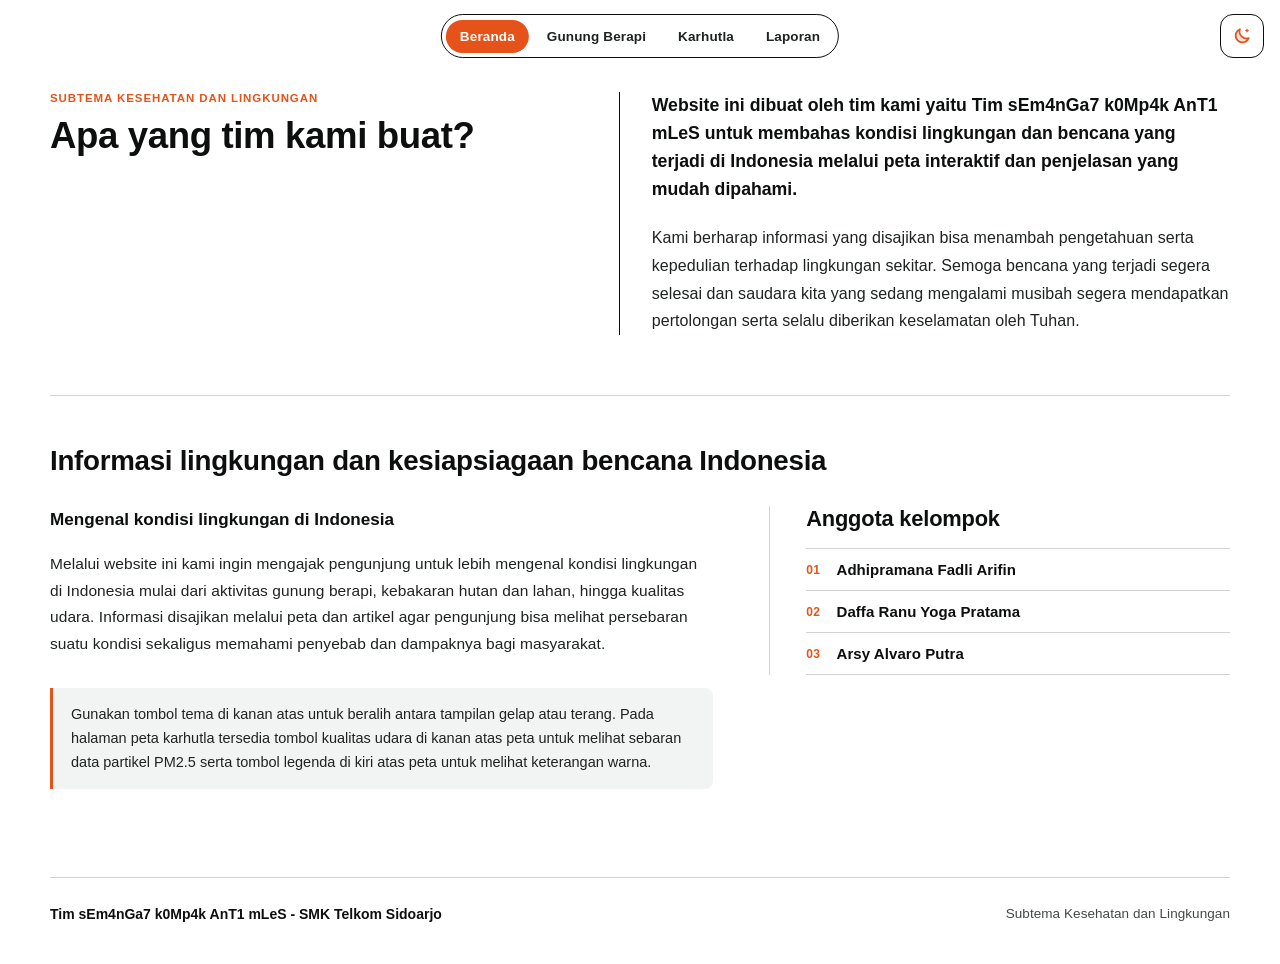
<file: index.html>
<!doctype html>
<html lang="id">
<head>
  <meta charset="utf-8">
  <meta http-equiv="refresh" content="0; url=./main/">
  <meta name="viewport" content="width=device-width, initial-scale=1">
  <title>Tim sEm4nGa7 k0Mp4k AnT1 mLeS</title>
  <link rel="icon" href="data:image/svg+xml,%3Csvg xmlns='http://www.w3.org/2000/svg' viewBox='0 0 32 32'%3E%3Crect width='32' height='32' rx='7' fill='%23080c14' stroke='%231e3a8a' stroke-width='1.2'/%3E%3Cpath d='M16 3.5C18.8 6.8 19.8 9.2 18.2 11.8 19.4 10.8 20.2 11.8 19.2 13.5 17.8 15.2 14.2 15.2 12.8 13.5 11.8 11.8 12.6 10.8 13.8 11.8 12.2 9.2 13.2 6.8 16 3.5Z' fill='%2338bdf8'/%3E%3Cpath d='M16 6.8C17.3 8.8 17.6 10.4 16 12.6 14.4 10.4 14.7 8.8 16 6.8Z' fill='%23ffffff'/%3E%3Cpath d='M8.5 24.5 14.3 13.5 16 14.8 17.7 13.5 23.5 24.5Z' fill='%231e40af' fill-opacity='0.45'/%3E%3Cpath d='M8.5 24.5 14.3 13.5 16 14.8 17.7 13.5 23.5 24.5' fill='none' stroke='%2338bdf8' stroke-width='2.4' stroke-linecap='round' stroke-linejoin='round'/%3E%3Cpath d='M13.2 15.6 14.3 13.5 16 14.8 17.7 13.5 18.8 15.6' fill='none' stroke='%23ffffff' stroke-width='1.5' stroke-linecap='round' stroke-linejoin='round'/%3E%3Cpath d='M2.2 19.5C3.8 17.5 5.7 21.5 7.5 19.5M24.5 19.5C26.3 17.5 28.2 21.5 29.8 19.5' fill='none' stroke='%23ffffff' stroke-width='2' stroke-linecap='round'/%3E%3Cpath d='M3.2 23C5 21.2 6.8 24.8 8.8 23M10.5 21.5C13.2 19.5 18.8 23.5 21.5 21.5M23.2 23C25.2 21.2 27 24.8 28.8 23' fill='none' stroke='%2338bdf8' stroke-width='1.7' stroke-linecap='round'/%3E%3C/svg%3E">
</head>
<body>
  <a href="./main/">Buka halaman utama</a>
</body>
</html>
</file>
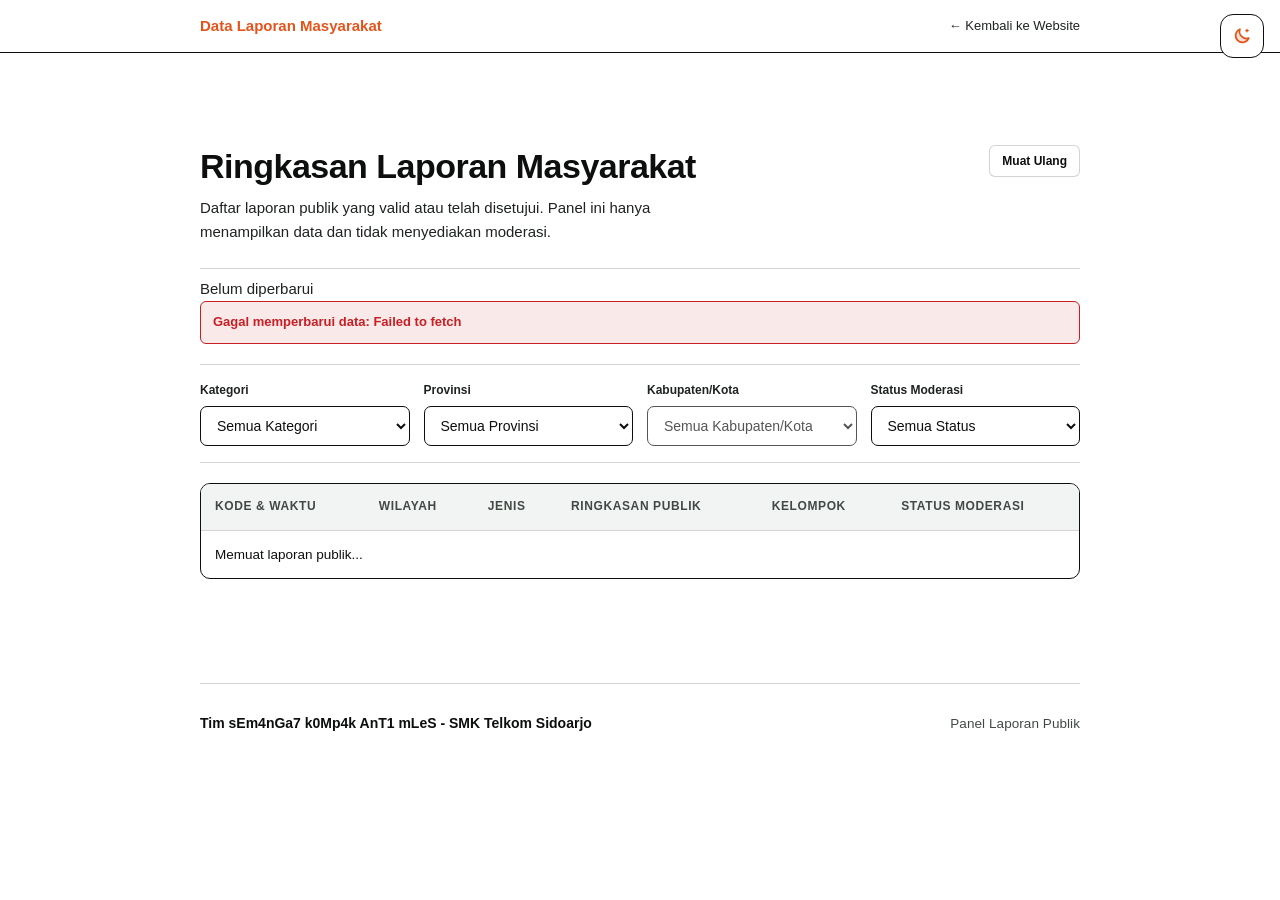
<file: admin-panel/index.html>
<!doctype html>
<html lang="id">
<head>
  <meta charset="utf-8">
  <meta name="viewport" content="width=device-width, initial-scale=1">
  <meta name="robots" content="noindex, nofollow">
  <script>
    (() => {
      try {
        const savedTheme = localStorage.getItem("site-theme-v2") || sessionStorage.getItem("site-theme-session-v2");
        document.documentElement.dataset.theme = (savedTheme === "light" || savedTheme === "dark") ? savedTheme : "light";
      } catch (_) { document.documentElement.dataset.theme = "light"; }
    })();
  </script>
  <title>Panel Laporan Masyarakat | Tim sEm4nGa7 k0Mp4k AnT1 mLeS</title>
  <link rel="icon" href="data:image/svg+xml,%3Csvg xmlns='http://www.w3.org/2000/svg' viewBox='0 0 32 32'%3E%3Crect width='32' height='32' rx='7' fill='%23080c14' stroke='%231e3a8a' stroke-width='1.2'/%3E%3Cpath d='M16 3.5C18.8 6.8 19.8 9.2 18.2 11.8 19.4 10.8 20.2 11.8 19.2 13.5 17.8 15.2 14.2 15.2 12.8 13.5 11.8 11.8 12.6 10.8 13.8 11.8 12.2 9.2 13.2 6.8 16 3.5Z' fill='%2338bdf8'/%3E%3Cpath d='M16 6.8C17.3 8.8 17.6 10.4 16 12.6 14.4 10.4 14.7 8.8 16 6.8Z' fill='%23ffffff'/%3E%3Cpath d='M8.5 24.5 14.3 13.5 16 14.8 17.7 13.5 23.5 24.5Z' fill='%231e40af' fill-opacity='0.45'/%3E%3Cpath d='M8.5 24.5 14.3 13.5 16 14.8 17.7 13.5 23.5 24.5' fill='none' stroke='%2338bdf8' stroke-width='2.4' stroke-linecap='round' stroke-linejoin='round'/%3E%3Cpath d='M13.2 15.6 14.3 13.5 16 14.8 17.7 13.5 18.8 15.6' fill='none' stroke='%23ffffff' stroke-width='1.5' stroke-linecap='round' stroke-linejoin='round'/%3E%3Cpath d='M2.2 19.5C3.8 17.5 5.7 21.5 7.5 19.5M24.5 19.5C26.3 17.5 28.2 21.5 29.8 19.5' fill='none' stroke='%23ffffff' stroke-width='2' stroke-linecap='round'/%3E%3Cpath d='M3.2 23C5 21.2 6.8 24.8 8.8 23M10.5 21.5C13.2 19.5 18.8 23.5 21.5 21.5M23.2 23C25.2 21.2 27 24.8 28.8 23' fill='none' stroke='%2338bdf8' stroke-width='1.7' stroke-linecap='round'/%3E%3C/svg%3E">
  <link rel="stylesheet" href="../main/style/theme.css?v=23">
  <link rel="stylesheet" href="../laporan/style/style.css?v=23">
  <style>
    .admin-header {
      padding: 14px max(72px, calc((100% - var(--container)) / 2)) 14px max(18px, calc((100% - var(--container)) / 2));
      border-bottom: 1.5px solid var(--line-strong);
      background: var(--surface);
      display: flex;
      justify-content: space-between;
      align-items: center;
      gap: 16px;
    }
    .admin-header strong {
      font-family: var(--font-title);
      font-size: 15px;
      color: var(--accent);
    }
    .admin-back-link {
      color: var(--text-soft);
      font-size: 13px;
      text-decoration: none;
      transition: color var(--fast) var(--ease);
    }
    .admin-back-link:hover { color: var(--accent); }
    .admin-access-controls {
      display: flex;
      align-items: center;
      gap: 8px;
      flex-wrap: wrap;
    }
    .admin-filters-grid {
      margin-top: 20px;
      padding: 16px 0;
      border-block: 1px solid var(--line);
      display: grid;
      grid-template-columns: repeat(4, 1fr);
      gap: 14px;
    }
    .admin-filter-item {
      display: flex;
      flex-direction: column;
      gap: 6px;
    }
    .admin-filter-item label {
      font-size: 12px;
      font-weight: 700;
      color: var(--text-soft);
    }
    .admin-table-wrap {
      margin-top: 20px;
      border: 1.5px solid var(--line-strong);
      border-radius: 10px;
      background: var(--control-bg);
      overflow-x: auto;
    }
    .admin-table {
      width: 100%;
      border-collapse: collapse;
      font-size: 13.5px;
      text-align: left;
    }
    .admin-table th,
    .admin-table td {
      padding: 13px 14px;
      border-bottom: 1px solid var(--line);
      vertical-align: top;
    }
    .admin-table th {
      font-family: var(--font-title);
      font-size: 12px;
      text-transform: uppercase;
      letter-spacing: 0.05em;
      color: var(--muted);
      background: var(--control-hover);
    }
    .admin-table tbody tr { transition: background-color var(--fast) var(--ease); }
    .admin-table tbody tr:hover { background: var(--control-hover); }
    .admin-table tr:last-child td {
      border-bottom: 0;
    }
    .mod-pill {
      display: inline-flex;
      align-items: center;
      padding: 3px 10px;
      border: 1px solid var(--line-strong);
      border-radius: 999px;
      font-size: 11.5px;
      font-weight: 700;
    }
    [hidden] { display: none !important; }
    .mod-pill.is-approved {
      color: var(--st-1);
    }
    .mod-pill.is-valid {
      color: var(--accent);
    }
    @media (max-width: 900px) {
      .admin-filters-grid {
        grid-template-columns: repeat(2, 1fr);
      }
    }
    @media (max-width: 560px) {
      .admin-filters-grid {
        grid-template-columns: 1fr;
      }
      .admin-header { padding: 14px 72px 14px 16px; }
      .admin-access-controls { justify-content: flex-start; }
    }
  </style>
</head>
<body>
  <header class="admin-header">
    <strong>Data Laporan Masyarakat</strong>
    <a class="admin-back-link" href="../main/">&larr; Kembali ke Website</a>
  </header>

  <main class="report-page">
    <section id="admin-dashboard-section">
      <header class="report-hero">
        <div class="report-hero-main">
          <h1>Ringkasan Laporan Masyarakat</h1>
          <p class="report-hero-desc">Daftar laporan publik yang valid atau telah disetujui. Panel ini hanya menampilkan data dan tidak menyediakan moderasi.</p>
        </div>
        <div class="report-hero-action admin-access-controls">
          <button type="button" id="btn-admin-refresh" class="btn-outline-sm">Muat Ulang</button>
        </div>
      </header>
      <p id="admin-last-updated" class="report-hero-desc" aria-live="polite">Belum diperbarui</p>

      <div id="admin-data-message" class="form-error-box" role="status" hidden></div>
      <div class="admin-filters-grid" aria-label="Filter laporan masyarakat">
        <div class="admin-filter-item">
          <label for="admin-filter-category">Kategori</label>
          <select id="admin-filter-category" class="form-select">
            <option value="all">Semua Kategori</option>
            <option value="karhutla">Karhutla</option>
            <option value="kualitas_udara">Kualitas Udara</option>
          </select>
        </div>
        <div class="admin-filter-item">
          <label for="admin-filter-province">Provinsi</label>
          <select id="admin-filter-province" class="form-select">
            <option value="all">Semua Provinsi</option>
          </select>
        </div>
        <div class="admin-filter-item">
          <label for="admin-filter-regency">Kabupaten/Kota</label>
          <select id="admin-filter-regency" class="form-select" disabled>
            <option value="all">Semua Kabupaten/Kota</option>
          </select>
        </div>
        <div class="admin-filter-item">
          <label for="admin-filter-status">Status Moderasi</label>
          <select id="admin-filter-status" class="form-select">
            <option value="all">Semua Status</option>
            <option value="valid">Belum disetujui</option>
            <option value="approved">Disetujui Moderator</option>
          </select>
        </div>
      </div>

      <div class="admin-table-wrap">
        <table class="admin-table">
          <thead>
            <tr>
              <th>Kode &amp; Waktu</th>
              <th>Wilayah</th>
              <th>Jenis</th>
              <th>Ringkasan Publik</th>
              <th>Kelompok</th>
              <th>Status Moderasi</th>
            </tr>
          </thead>
          <tbody id="admin-reports-tbody">
            <tr>
              <td colspan="6">Memuat laporan publik...</td>
            </tr>
          </tbody>
        </table>
      </div>
    </section>
  </main>

  <footer>
    <span>Tim sEm4nGa7 k0Mp4k AnT1 mLeS - SMK Telkom Sidoarjo</span>
    <p>Panel Laporan Publik</p>
  </footer>

  <script src="../main/features/theme-toggle.js?v=23"></script>
  <script src="../site-config.js?v=1"></script>
  <script src="/admin-panel/demo.js?v=6"></script>
</body>
</html>
</file>
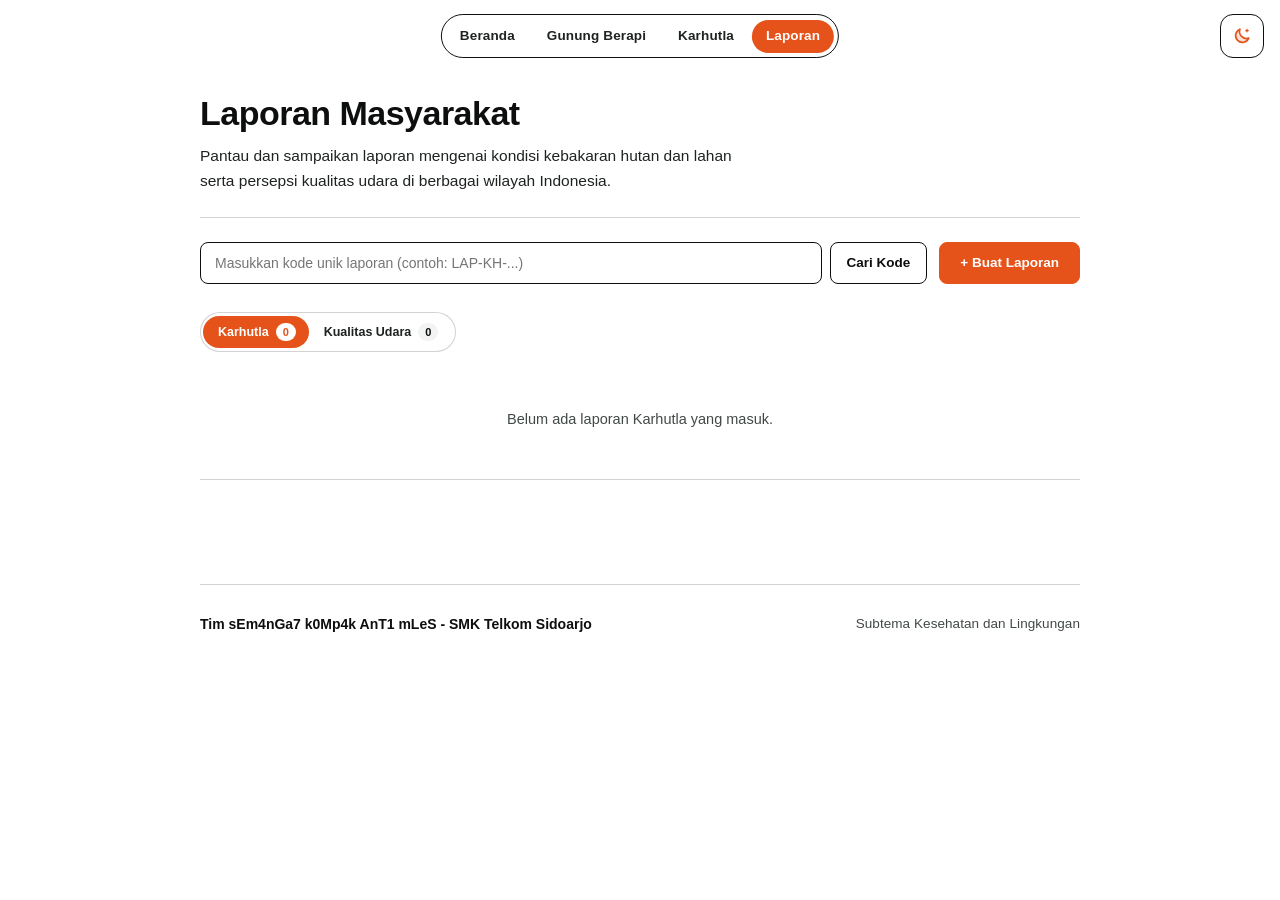
<file: laporan/index.html>
<!doctype html>
<html lang="id">
<head>
  <meta charset="utf-8">
  <meta name="viewport" content="width=device-width, initial-scale=1">
  <script>
    (() => {
      try {
        const savedTheme = localStorage.getItem("site-theme-v2") || sessionStorage.getItem("site-theme-session-v2");
        document.documentElement.dataset.theme = (savedTheme === "light" || savedTheme === "dark") ? savedTheme : "light";
      } catch (_) { document.documentElement.dataset.theme = "light"; }
    })();
  </script>
  <title>Laporan Masyarakat | Tim sEm4nGa7 k0Mp4k AnT1 mLeS</title>
  <link rel="icon" href="data:image/svg+xml,%3Csvg xmlns='http://www.w3.org/2000/svg' viewBox='0 0 32 32'%3E%3Crect width='32' height='32' rx='7' fill='%23080c14' stroke='%231e3a8a' stroke-width='1.2'/%3E%3Cpath d='M16 3.5C18.8 6.8 19.8 9.2 18.2 11.8 19.4 10.8 20.2 11.8 19.2 13.5 17.8 15.2 14.2 15.2 12.8 13.5 11.8 11.8 12.6 10.8 13.8 11.8 12.2 9.2 13.2 6.8 16 3.5Z' fill='%2338bdf8'/%3E%3Cpath d='M16 6.8C17.3 8.8 17.6 10.4 16 12.6 14.4 10.4 14.7 8.8 16 6.8Z' fill='%23ffffff'/%3E%3Cpath d='M8.5 24.5 14.3 13.5 16 14.8 17.7 13.5 23.5 24.5Z' fill='%231e40af' fill-opacity='0.45'/%3E%3Cpath d='M8.5 24.5 14.3 13.5 16 14.8 17.7 13.5 23.5 24.5' fill='none' stroke='%2338bdf8' stroke-width='2.4' stroke-linecap='round' stroke-linejoin='round'/%3E%3Cpath d='M13.2 15.6 14.3 13.5 16 14.8 17.7 13.5 18.8 15.6' fill='none' stroke='%23ffffff' stroke-width='1.5' stroke-linecap='round' stroke-linejoin='round'/%3E%3Cpath d='M2.2 19.5C3.8 17.5 5.7 21.5 7.5 19.5M24.5 19.5C26.3 17.5 28.2 21.5 29.8 19.5' fill='none' stroke='%23ffffff' stroke-width='2' stroke-linecap='round'/%3E%3Cpath d='M3.2 23C5 21.2 6.8 24.8 8.8 23M10.5 21.5C13.2 19.5 18.8 23.5 21.5 21.5M23.2 23C25.2 21.2 27 24.8 28.8 23' fill='none' stroke='%2338bdf8' stroke-width='1.7' stroke-linecap='round'/%3E%3C/svg%3E">
  <link rel="stylesheet" href="../main/style/theme.css?v=26">
  <link rel="stylesheet" href="./style/style.css?v=27">
</head>
<body>
  <nav class="site-nav" aria-label="Navigasi utama">
    <div class="site-nav-inner">
      <div class="site-nav-links">
        <a class="site-nav-link" href="../main/">Beranda</a>
        <a class="site-nav-link" href="../gunung-berapi/">Gunung Berapi</a>
        <a class="site-nav-link" href="../karhutla/">Karhutla</a>
        <a class="site-nav-link is-active" href="./" aria-current="page">Laporan</a>
      </div>
    </div>
  </nav>

  <main class="laporan-main">
    <div id="community-alert-banner" class="community-alert-banner" role="status" hidden>
      <div class="community-alert-text">
        <strong>Data Tambahan Masyarakat Baru</strong>
        <span id="community-alert-msg"></span>
      </div>
      <button type="button" id="community-alert-close" class="btn-outline-sm" aria-label="Tutup pemberitahuan">Tutup</button>
    </div>

    <header class="laporan-header">
      <div class="header-main">
        <h1>Laporan Masyarakat</h1>
        <p class="header-desc">Pantau dan sampaikan laporan mengenai kondisi kebakaran hutan dan lahan serta persepsi kualitas udara di berbagai wilayah Indonesia.</p>
      </div>
      <span id="backend-connection-badge" class="connection-badge" role="status" hidden></span>
    </header>

    <section class="laporan-toolbar" aria-label="Pencarian dan pembuatan laporan">
      <form id="report-search-form" class="search-form" novalidate>
        <label for="search-code-input" class="sr-only">Kode unik laporan</label>
        <input type="text" id="search-code-input" class="search-input" placeholder="Masukkan kode unik laporan (contoh: LAP-KH-...)" autocomplete="off" spellcheck="false">
        <button type="submit" class="btn-secondary">Cari Kode</button>
      </form>
      <button type="button" id="open-report-modal-btn" class="btn-primary">+ Buat Laporan</button>
    </section>
    <div id="search-feedback" class="search-feedback" role="status" aria-live="polite" hidden></div>

    <div class="laporan-tabs-bar">
      <div class="category-tabs" role="tablist" aria-label="Kategori laporan">
        <span class="category-tabs-indicator" aria-hidden="true"></span>
        <button type="button" class="category-tab is-active" role="tab" aria-selected="true" data-category="karhutla">Karhutla <span class="tab-count" data-count-for="karhutla">0</span></button>
        <button type="button" class="category-tab" role="tab" aria-selected="false" data-category="kualitas_udara">Kualitas Udara <span class="tab-count" data-count-for="kualitas_udara">0</span></button>
      </div>
    </div>

    <section class="laporan-feed-section" aria-label="Daftar laporan masuk">
      <div id="active-reports-container" class="reports-feed" role="tabpanel">
        <div class="empty-state">Memuat daftar laporan masyarakat…</div>
      </div>
      <div id="pagination-bar" class="pagination-bar" hidden>
        <button type="button" id="prev-page-btn" class="btn-outline-sm">Sebelumnya</button>
        <span id="page-indicator" class="page-indicator">Halaman 1</span>
        <button type="button" id="next-page-btn" class="btn-outline-sm">Berikutnya</button>
      </div>
    </section>
  </main>

  <div id="report-form-modal" class="modal-backdrop" role="dialog" aria-modal="true" aria-labelledby="modal-form-title" hidden>
    <div class="modal-dialog">
      <div class="modal-header">
        <div>
          <h2 id="modal-form-title">Buat Laporan Masyarakat</h2>
          <p class="modal-subtitle">Pilih wilayah pengamatan dan sampaikan kondisi di lapangan</p>
        </div>
        <button type="button" id="close-form-modal-btn" class="modal-close-btn" aria-label="Tutup formulir">×</button>
      </div>

      <form id="community-report-form" class="modal-body report-form" novalidate>
        <div class="form-field">
          <label for="input-reporter-name" class="form-label">Nama Pelapor <span class="req">*</span></label>
          <input type="text" id="input-reporter-name" name="reporter_name" class="form-input" placeholder="Masukkan nama atau nama panggilan" maxlength="80" required>
          <small class="field-help">Nama akan ditampilkan pada daftar laporan publik.</small>
        </div>

        <div class="form-field">
          <label for="input-province" class="form-label">Provinsi <span class="req">*</span></label>
          <select id="input-province" name="province_pum_code" class="form-select" required>
            <option value="">Pilih Provinsi</option>
          </select>
        </div>

        <div class="form-field">
          <label for="input-regency" class="form-label">Kabupaten/Kota <span class="req">*</span></label>
          <select id="input-regency" name="regency_pum_code" class="form-select" disabled required>
            <option value="">Pilih Kabupaten/Kota</option>
          </select>
        </div>

        <div class="form-field">
          <span class="form-label">Jenis Laporan <span class="req">*</span></span>
          <div class="category-choice-group">
            <label class="category-radio-btn">
              <input type="radio" name="report_category" value="karhutla" checked required>
              <span>Karhutla</span>
            </label>
            <label class="category-radio-btn">
              <input type="radio" name="report_category" value="kualitas_udara" required>
              <span>Kualitas Udara</span>
            </label>
          </div>
        </div>

        <div id="fields-karhutla" class="dynamic-fields">
          <div class="form-field">
            <label for="input-observed-at" class="form-label">Waktu Pengamatan <span class="req">*</span></label>
            <input type="datetime-local" id="input-observed-at" class="form-input">
            <small class="field-help">Waktu saat indikasi kebakaran hutan atau lahan diamati.</small>
          </div>

          <div class="form-field">
            <label for="input-description" class="form-label">Deskripsi Kondisi <span class="req">*</span></label>
            <textarea id="input-description" class="form-textarea" rows="4" maxlength="1000" placeholder="Jelaskan kondisi asap atau titik api yang terlihat, perkiraan lokasi sekitar, dan informasi tambahan."></textarea>
          </div>

        </div>

        <div id="fields-kualitas-udara" class="dynamic-fields" hidden>
          <div class="form-field">
            <label for="input-air-decline" class="form-label">Persentase Penurunan Kualitas Udara yang Dirasakan <span class="req">*</span></label>
            <select id="input-air-decline" class="form-select">
              <option value="">Pilih Persentase (0% - 100%)</option>
              <option value="0">0%</option>
              <option value="10">10%</option>
              <option value="20">20%</option>
              <option value="30">30%</option>
              <option value="40">40%</option>
              <option value="50">50%</option>
              <option value="60">60%</option>
              <option value="70">70%</option>
              <option value="80">80%</option>
              <option value="90">90%</option>
              <option value="100">100%</option>
            </select>
            <small class="field-help">Perkiraan penurunan kualitas udara dibandingkan hari biasa.</small>
          </div>

          <div class="form-field">
            <label for="input-air-duration" class="form-label">Durasi Kondisi Tersebut <span class="req">*</span></label>
            <select id="input-air-duration" class="form-select">
              <option value="">Pilih Durasi (1–35 Hari)</option>
            </select>
          </div>
        </div>

        <div id="form-error-box" class="form-error-box" role="alert" hidden></div>

        <div class="modal-footer">
          <button type="button" id="cancel-form-btn" class="btn-ghost">Batal</button>
          <button type="submit" id="submit-report-btn" class="btn-primary">Kirim Laporan</button>
        </div>
      </form>
    </div>
  </div>

  <div id="report-success-modal" class="modal-backdrop" role="dialog" aria-modal="true" aria-labelledby="modal-success-title" hidden>
    <div class="modal-dialog modal-dialog--compact">
      <div class="modal-header">
        <h2 id="modal-success-title">Laporan Berhasil Dikirim</h2>
        <button type="button" id="close-success-modal-btn" class="modal-close-btn" aria-label="Tutup konfirmasi">×</button>
      </div>

      <div class="modal-body success-modal-body">
        <p class="success-desc">Laporan Anda telah berhasil disimpan ke database. Simpan kode unik berikut untuk mencari atau melacak laporan Anda kembali:</p>

        <div class="unique-code-box">
          <span class="unique-code-label">Kode Unik Laporan</span>
          <strong id="confirm-report-code" class="unique-code-value">-</strong>
        </div>

        <div class="success-actions">
          <button type="button" id="copy-code-btn" class="btn-primary">Salin Kode</button>
          <button type="button" id="find-my-report-btn" class="btn-secondary">Lihat pada Daftar</button>
        </div>
        <p id="copy-feedback" class="copy-feedback" role="status" aria-live="polite" hidden></p>
      </div>
    </div>
  </div>

  <footer>
    <span>Tim sEm4nGa7 k0Mp4k AnT1 mLeS - SMK Telkom Sidoarjo</span>
    <p>Subtema Kesehatan dan Lingkungan</p>
  </footer>

  <script src="../main/features/theme-toggle.js?v=26"></script>
  <script src="../site-config.js?v=1"></script>
  <script src="./features/laporan.js?v=29"></script>
</body>
</html>
</file>
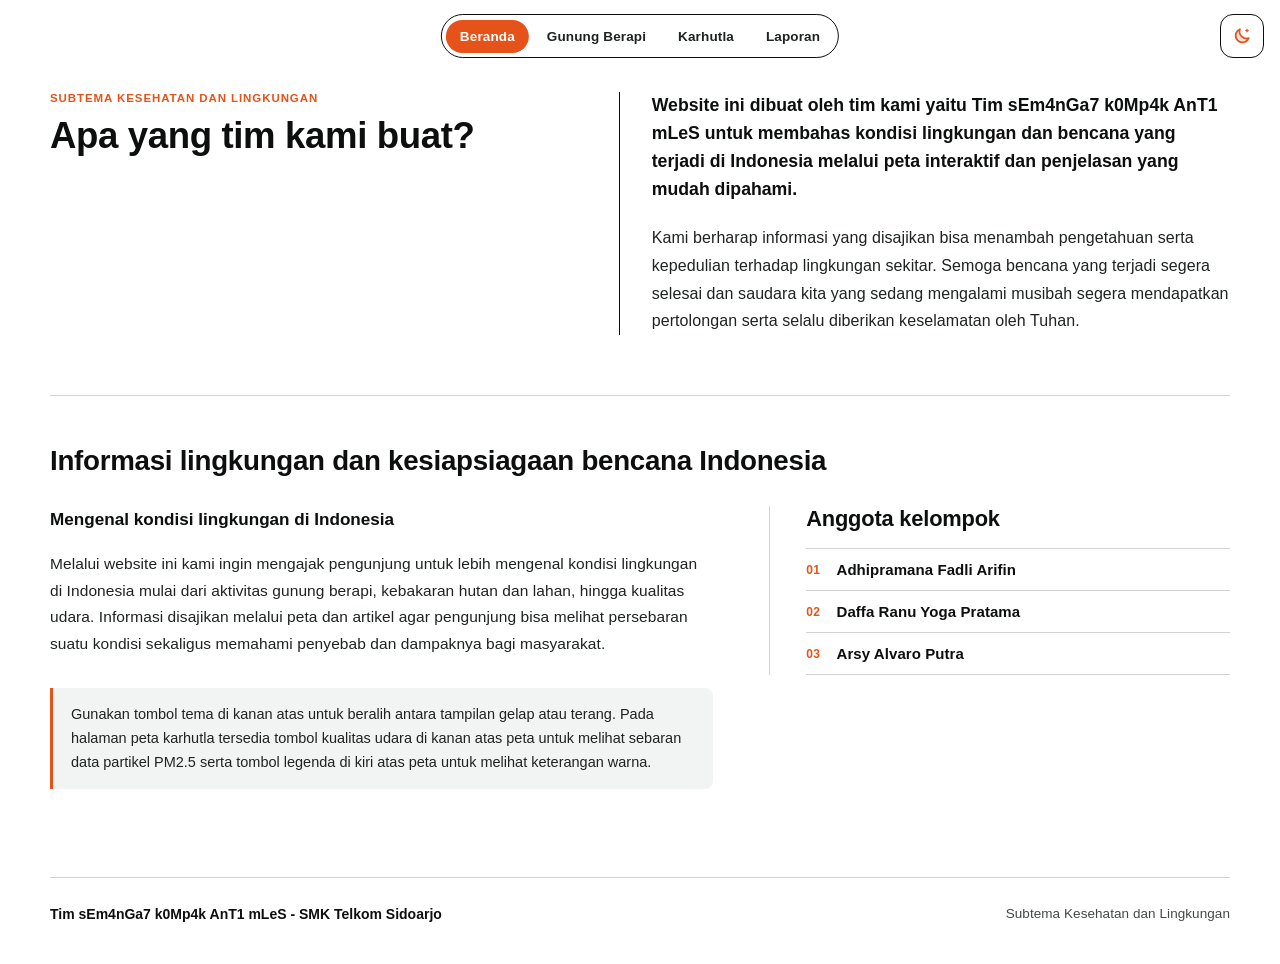
<file: main/index.html>
<!doctype html>
<html lang="id">
<head>
  <meta charset="utf-8">
  <meta name="viewport" content="width=device-width, initial-scale=1">
  <script>
    (() => {
      try {
        const savedTheme = localStorage.getItem("site-theme-v2") || sessionStorage.getItem("site-theme-session-v2");
        document.documentElement.dataset.theme = (savedTheme === "light" || savedTheme === "dark") ? savedTheme : "light";
      } catch (_) { document.documentElement.dataset.theme = "light"; }
    })();
  </script>
  <title>Informasi Lingkungan dan Kesiapsiagaan Bencana Indonesia | Tim sEm4nGa7 k0Mp4k AnT1 mLeS</title>
  <link rel="icon" href="data:image/svg+xml,%3Csvg xmlns='http://www.w3.org/2000/svg' viewBox='0 0 32 32'%3E%3Crect width='32' height='32' rx='7' fill='%23080c14' stroke='%231e3a8a' stroke-width='1.2'/%3E%3Cpath d='M16 3.5C18.8 6.8 19.8 9.2 18.2 11.8 19.4 10.8 20.2 11.8 19.2 13.5 17.8 15.2 14.2 15.2 12.8 13.5 11.8 11.8 12.6 10.8 13.8 11.8 12.2 9.2 13.2 6.8 16 3.5Z' fill='%2338bdf8'/%3E%3Cpath d='M16 6.8C17.3 8.8 17.6 10.4 16 12.6 14.4 10.4 14.7 8.8 16 6.8Z' fill='%23ffffff'/%3E%3Cpath d='M8.5 24.5 14.3 13.5 16 14.8 17.7 13.5 23.5 24.5Z' fill='%231e40af' fill-opacity='0.45'/%3E%3Cpath d='M8.5 24.5 14.3 13.5 16 14.8 17.7 13.5 23.5 24.5' fill='none' stroke='%2338bdf8' stroke-width='2.4' stroke-linecap='round' stroke-linejoin='round'/%3E%3Cpath d='M13.2 15.6 14.3 13.5 16 14.8 17.7 13.5 18.8 15.6' fill='none' stroke='%23ffffff' stroke-width='1.5' stroke-linecap='round' stroke-linejoin='round'/%3E%3Cpath d='M2.2 19.5C3.8 17.5 5.7 21.5 7.5 19.5M24.5 19.5C26.3 17.5 28.2 21.5 29.8 19.5' fill='none' stroke='%23ffffff' stroke-width='2' stroke-linecap='round'/%3E%3Cpath d='M3.2 23C5 21.2 6.8 24.8 8.8 23M10.5 21.5C13.2 19.5 18.8 23.5 21.5 21.5M23.2 23C25.2 21.2 27 24.8 28.8 23' fill='none' stroke='%2338bdf8' stroke-width='1.7' stroke-linecap='round'/%3E%3C/svg%3E">
  <link rel="stylesheet" href="./style/theme.css?v=22">
  <link rel="stylesheet" href="./style/home.css?v=22">
</head>
<body>
  <nav class="site-nav" aria-label="Navigasi utama">
    <div class="nav-inner">
      <div class="nav-links">
        <a class="nav-link is-active" href="./" aria-current="page">Beranda</a>
        <a class="nav-link" href="../gunung-berapi/">Gunung Berapi</a>
        <a class="nav-link" href="../karhutla/">Karhutla</a>
        <a class="nav-link" href="../laporan/">Laporan</a>
      </div>
    </div>
  </nav>

  <main>
    <header class="opening">
      <div class="opening-title">
        <span class="section-label">Subtema Kesehatan dan Lingkungan</span>
        <h1>Apa yang tim kami buat?</h1>
      </div>
      <div class="opening-foot">
        <p class="opening-lead">Website ini dibuat oleh tim kami yaitu Tim sEm4nGa7 k0Mp4k AnT1 mLeS untuk membahas kondisi lingkungan dan bencana yang terjadi di Indonesia melalui peta interaktif dan penjelasan yang mudah dipahami.</p>
        <p class="opening-text">Kami berharap informasi yang disajikan bisa menambah pengetahuan serta kepedulian terhadap lingkungan sekitar. Semoga bencana yang terjadi segera selesai dan saudara kita yang sedang mengalami musibah segera mendapatkan pertolongan serta selalu diberikan keselamatan oleh Tuhan.</p>
      </div>
    </header>

    <section class="about" aria-labelledby="topic-title">
      <div class="about-head">
        <h2 id="topic-title">Informasi lingkungan dan kesiapsiagaan bencana Indonesia</h2>
      </div>

      <div class="notes">
        <p class="topic-lead">Mengenal kondisi lingkungan di Indonesia</p>
        <p class="team-desc">Melalui website ini kami ingin mengajak pengunjung untuk lebih mengenal kondisi lingkungan di Indonesia mulai dari aktivitas gunung berapi, kebakaran hutan dan lahan, hingga kualitas udara. Informasi disajikan melalui peta dan artikel agar pengunjung bisa melihat persebaran suatu kondisi sekaligus memahami penyebab dan dampaknya bagi masyarakat.</p>
        <div class="reading-note" role="note" aria-label="Catatan navigasi">
          <p>Gunakan tombol tema di kanan atas untuk beralih antara tampilan gelap atau terang. Pada halaman peta karhutla tersedia tombol kualitas udara di kanan atas peta untuk melihat sebaran data partikel PM2.5 serta tombol legenda di kiri atas peta untuk melihat keterangan warna.</p>
        </div>
      </div>

      <div class="team" aria-labelledby="team-title">
        <h3 id="team-title">Anggota kelompok</h3>
        <ol class="member-list">
          <li><span>01</span><strong>Adhipramana Fadli Arifin</strong></li>
          <li><span>02</span><strong>Daffa Ranu Yoga Pratama</strong></li>
          <li><span>03</span><strong>Arsy Alvaro Putra</strong></li>
        </ol>
      </div>
    </section>
  </main>

  <footer>
    <span>Tim sEm4nGa7 k0Mp4k AnT1 mLeS - SMK Telkom Sidoarjo</span>
    <p>Subtema Kesehatan dan Lingkungan</p>
  </footer>
  <script src="../site-config.js?v=1"></script>
  <script src="./features/theme-toggle.js?v=20"></script>
</body>
</html>
</file>
<file: main/style/theme.css>
:root,
:root[data-theme="light"] {
  --font-body: Arial, "Helvetica Neue", Helvetica, Verdana, sans-serif;
  --font-title: "Trebuchet MS", "Helvetica Neue", Arial, sans-serif;
  --bg: #ffffff;
  --surface: var(--bg);
  --text: #0d0f0e;
  --text-soft: #1e2320;
  --muted: #424945;
  --line: rgb(13 15 14 / 18%);
  --line-strong: #0d0f0e;
  --accent: #e5531a;
  --accent-strong: #c93f0b;
  --accent-soft: #ff7d47;
  --on-accent: #ffffff;
  --focus: #0d0f0e;
  --content-text: var(--text);
  --content-soft: var(--text-soft);
  --content-line: var(--line);
  --control-bg: #ffffff;
  --control-hover: #f2f4f3;
  --sea: #7ec4e8;
  --land: #2f6b4f;
  --land-grass: #3d8b48;
  --land-grass-hover: #4da058;
  --edge: #0d0f0e;
  --regency-edge: #525a56;
  --province-edge: #0d0f0e;
  --lv-0: #c81e24;
  --lv-1: #e04819;
  --lv-2: #f07814;
  --lv-3: #f2ad24;
  --lv-4: #f5d472;
  --ispu-baik: #4ea854;
  --ispu-sedang: #e8c539;
  --ispu-tidak-sehat: #e67622;
  --ispu-sangat-tidak-sehat: #cc292b;
  --ispu-berbahaya: #7c1d54;
  --ispu-nodata: #9aa5a0;
  --st-1: #1f9d60;
  --st-2: #d99b16;
  --st-3: #e06319;
  --st-4: #c81e24;
  --st-unknown: #526370;
  --chart-blue: #1868db;
  --ease-out: cubic-bezier(0.22, 1, 0.36, 1);
  --dur-fast: 150ms;
  --dur-med: 190ms;
  color-scheme: light;
}

:root[data-theme="dark"] {
  --bg: #080a09;
  --surface: var(--bg);
  --text: #f6f8f6;
  --text-soft: #e2e8e4;
  --muted: #b8c4bc;
  --line: rgb(255 255 255 / 22%);
  --line-strong: #ffffff;
  --accent: #ff8a3d;
  --accent-strong: #ff6a1a;
  --accent-soft: #ffb98a;
  --on-accent: #140a04;
  --focus: #ffffff;
  --content-text: var(--text);
  --content-soft: var(--text-soft);
  --content-line: var(--line);
  --control-bg: #0f1412;
  --control-hover: #1a2420;
  --sea: #000000;
  --land: #3d7a5a;
  --land-grass: #4ca858;
  --land-grass-hover: #60bd6c;
  --edge: #ffffff;
  --regency-edge: #9eb0a5;
  --province-edge: #ffffff;
  --lv-0: #e63338;
  --lv-1: #f56338;
  --lv-2: #ff9842;
  --lv-3: #ffc86e;
  --lv-4: #ffe8b3;
  --ispu-baik: #42b868;
  --ispu-sedang: #f5cf4c;
  --ispu-tidak-sehat: #f78838;
  --ispu-sangat-tidak-sehat: #e83c3e;
  --ispu-berbahaya: #a83279;
  --ispu-nodata: #4d5953;
  --st-1: #42cc88;
  --st-2: #f7c339;
  --st-3: #f78840;
  --st-4: #e63c3e;
  --st-unknown: #98a8b5;
  --chart-blue: #2979ff;
  --ease-out: cubic-bezier(0.22, 1, 0.36, 1);
  --dur-fast: 150ms;
  --dur-med: 190ms;
  color-scheme: dark;
}

body,
.nav-inner,
.site-nav-inner,
.admin-header,
.admin-stat-box,
.theme-toggle,
.reading-note,
.member-list li,
.map-mode-bar,
.map-legend > button,
.map-legend-content,
.stats-chart-wrap,
.report-search-section,
.report-group-block,
.report-group-header,
.modal-dialog,
.modal-header,
.unique-code-box {
  transition: background-color var(--dur-med) var(--ease-out), color var(--dur-med) var(--ease-out), border-color var(--dur-med) var(--ease-out);
}

@keyframes uiFadeSlideIn {
  from {
    opacity: 0;
    transform: translateY(4px) scale(0.99);
  }
  to {
    opacity: 1;
    transform: translateY(0) scale(1);
  }
}

@media (prefers-reduced-motion: reduce) {
  *, *::before, *::after {
    animation-duration: 0.01ms !important;
    animation-iteration-count: 1 !important;
    transition-duration: 0.01ms !important;
    scroll-behavior: auto !important;
  }
}
</file>
<file: laporan/style/style.css>
* { box-sizing: border-box; }
:root {
  --radius: 12px;
  --container: 880px;
  --ease: var(--ease-out, cubic-bezier(0.22, 1, 0.36, 1));
  --fast: var(--dur-fast, 150ms);
  --med: var(--dur-med, 190ms);
  font-family: var(--font-body);
  -webkit-font-smoothing: antialiased;
  text-rendering: optimizeLegibility;
}
html, body {
  margin: 0;
  min-height: 100vh;
  color: var(--text);
  background: var(--bg);
  font-family: var(--font-body);
  line-height: 1.6;
  scroll-behavior: smooth;
}
a { color: inherit; }
:focus-visible { outline: 2px solid var(--focus); outline-offset: 2px; }
h1, h2, h3, p { margin: 0; }
h1, h2, h3 { font-family: var(--font-title); line-height: 1.25; letter-spacing: -0.01em; }
.sr-only {
  position: absolute;
  width: 1px;
  height: 1px;
  padding: 0;
  margin: -1px;
  overflow: hidden;
  clip: rect(0, 0, 0, 0);
  white-space: nowrap;
  border: 0;
}

.site-nav { position: fixed; top: 14px; left: 50%; transform: translateX(-50%); z-index: 3000; }
.site-nav-inner { height: 44px; padding: 4px; border: 1.5px solid var(--line-strong); border-radius: 999px; background: var(--control-bg); display: inline-flex; align-items: center; }
.site-nav-links { display: inline-flex; align-items: center; height: 100%; gap: 4px; }
.site-nav-link {
  height: 33px;
  padding: 0 14px;
  border-radius: 999px;
  display: inline-flex;
  align-items: center;
  color: var(--text-soft);
  font-size: 13.5px;
  font-weight: 700;
  letter-spacing: 0.01em;
  text-decoration: none;
  white-space: nowrap;
  transition: background-color var(--fast) var(--ease), color var(--fast) var(--ease), transform var(--fast) var(--ease);
}
.site-nav-link:hover { background: var(--control-hover); color: var(--text); }
.site-nav-link:active { transform: scale(0.97); }
.site-nav-link.is-active { background: var(--accent); color: var(--on-accent); }

.theme-toggle {
  position: fixed;
  top: 14px;
  right: 16px;
  z-index: 3000;
  width: 44px;
  height: 44px;
  padding: 0;
  border: 1.5px solid var(--line-strong);
  border-radius: 13px;
  background: var(--control-bg);
  color: var(--accent);
  display: inline-flex;
  align-items: center;
  justify-content: center;
  cursor: pointer;
  transition: background-color var(--fast) var(--ease), color var(--fast) var(--ease), border-color var(--fast) var(--ease), transform var(--fast) var(--ease);
}
.theme-toggle svg { transition: transform var(--med) var(--ease); }
.theme-toggle:hover { background: var(--control-hover); color: var(--text); }
.theme-toggle:active { transform: scale(0.96); }

.laporan-main, .report-page, footer {
  width: min(var(--container), calc(100% - 36px));
  margin: 0 auto;
}
.laporan-main, .report-page {
  padding-top: 92px;
  padding-bottom: 56px;
}

.report-hero {
  padding-bottom: 24px;
  border-bottom: 1px solid var(--line);
  display: flex;
  align-items: flex-start;
  justify-content: space-between;
  gap: 20px;
  flex-wrap: wrap;
}
.report-hero-main h1 {
  font-size: clamp(26px, 3.4vw, 34px);
  font-weight: 700;
  letter-spacing: -0.015em;
  color: var(--text);
}
.report-hero-desc {
  margin-top: 8px;
  color: var(--text-soft);
  font-size: 15px;
  line-height: 1.62;
  max-width: 62ch;
}
.badge-pill {
  font-size: 11.5px;
  font-weight: 600;
  color: var(--muted);
  padding: 4px 10px;
  border: 1px solid var(--line);
  border-radius: 999px;
  white-space: nowrap;
}

.community-alert-banner {
  margin-bottom: 24px;
  padding: 12px 16px;
  border: 1px solid var(--line);
  border-left: 3px solid var(--accent);
  background: var(--control-hover);
  border-radius: 0 8px 8px 0;
  display: flex;
  align-items: center;
  justify-content: space-between;
  gap: 16px;
}
.community-alert-banner[hidden] { display: none !important; }
.community-alert-text { display: flex; flex-direction: column; gap: 2px; }
.community-alert-text strong { font-size: 13.5px; color: var(--accent); font-weight: 700; }
.community-alert-text span { font-size: 13px; color: var(--text-soft); }

.laporan-header {
  padding-bottom: 24px;
  border-bottom: 1px solid var(--line);
  display: flex;
  align-items: flex-start;
  justify-content: space-between;
  gap: 20px;
}
.header-main h1 {
  font-size: clamp(26px, 3.4vw, 34px);
  font-weight: 700;
  letter-spacing: -0.015em;
  color: var(--text);
}
.header-desc {
  margin-top: 8px;
  color: var(--text-soft);
  font-size: 15.5px;
  line-height: 1.62;
  max-width: 62ch;
}
.connection-badge {
  font-size: 11.5px;
  font-weight: 600;
  color: var(--muted);
  padding: 4px 10px;
  border: 1px solid var(--line);
  border-radius: 999px;
  white-space: nowrap;
  flex-shrink: 0;
}
.connection-badge[hidden] { display: none; }

.laporan-toolbar {
  margin-top: 24px;
  display: flex;
  align-items: center;
  justify-content: space-between;
  gap: 12px;
  flex-wrap: wrap;
}
.search-form {
  display: flex;
  gap: 8px;
  flex: 1;
  min-width: 260px;
}
.search-input {
  flex: 1;
  min-width: 0;
  height: 42px;
  padding: 0 14px;
  border: 1px solid var(--line-strong);
  border-radius: 8px;
  background: var(--bg);
  color: var(--text);
  font: 14px var(--font-body);
  transition: border-color var(--fast) var(--ease), box-shadow var(--fast) var(--ease);
}
.search-input:focus {
  outline: none;
  border-color: var(--accent);
  box-shadow: 0 0 0 2px color-mix(in srgb, var(--accent) 25%, transparent);
}

.btn-primary,
.btn-secondary,
.btn-ghost,
.btn-outline-sm {
  font-family: var(--font-body);
  font-weight: 700;
  cursor: pointer;
  display: inline-flex;
  align-items: center;
  justify-content: center;
  gap: 6px;
  text-decoration: none;
  white-space: nowrap;
  transition: background-color var(--fast) var(--ease), color var(--fast) var(--ease), border-color var(--fast) var(--ease), transform var(--fast) var(--ease), opacity var(--fast) var(--ease);
}
.btn-primary {
  height: 42px;
  padding: 0 20px;
  border: 1px solid var(--accent);
  border-radius: 8px;
  background: var(--accent);
  color: var(--on-accent);
  font-size: 13.5px;
}
.btn-primary:hover:not(:disabled) {
  background: var(--accent-strong);
  border-color: var(--accent-strong);
}
.btn-secondary {
  height: 42px;
  padding: 0 16px;
  border: 1px solid var(--line-strong);
  border-radius: 8px;
  background: var(--control-bg);
  color: var(--text);
  font-size: 13.5px;
}
.btn-secondary:hover:not(:disabled) {
  background: var(--control-hover);
}
.btn-ghost {
  height: 40px;
  padding: 0 16px;
  border: 0;
  background: transparent;
  color: var(--text-soft);
  font-size: 13.5px;
}
.btn-ghost:hover:not(:disabled) {
  background: var(--control-hover);
  color: var(--text);
}
.btn-outline-sm {
  height: 32px;
  padding: 0 12px;
  border: 1px solid var(--line);
  border-radius: 6px;
  background: var(--control-bg);
  color: var(--text);
  font-size: 12px;
}
.btn-outline-sm:hover:not(:disabled) {
  background: var(--control-hover);
  border-color: var(--line-strong);
}
.btn-primary:active:not(:disabled),
.btn-secondary:active:not(:disabled),
.btn-ghost:active:not(:disabled),
.btn-outline-sm:active:not(:disabled) {
  transform: scale(0.97);
}
button:disabled { opacity: 0.5; cursor: not-allowed; }

.search-feedback {
  margin-top: 10px;
  padding: 8px 12px;
  border-radius: 6px;
  font-size: 13px;
  font-weight: 600;
}
.search-feedback[hidden] { display: none; }
.search-feedback.is-error {
  background: color-mix(in srgb, var(--st-4) 12%, var(--bg));
  color: var(--st-4);
  border: 1px solid var(--st-4);
}
.search-feedback.is-found {
  background: color-mix(in srgb, var(--st-1) 12%, var(--bg));
  color: var(--st-1);
  border: 1px solid var(--st-1);
}

.laporan-tabs-bar {
  margin-top: 28px;
  margin-bottom: 8px;
  display: flex;
  align-items: center;
}
.category-tabs {
  position: relative;
  display: inline-flex;
  padding: 3px;
  border: 1px solid var(--line);
  border-radius: 999px;
  background: var(--control-bg);
}
.category-tabs-indicator {
  position: absolute;
  top: 3px;
  bottom: 3px;
  left: 3px;
  width: 0;
  border-radius: 999px;
  background: var(--accent);
  transition: transform var(--med) var(--ease), width var(--med) var(--ease);
  z-index: 0;
}
.category-tab {
  position: relative;
  z-index: 1;
  height: 32px;
  padding: 0 14px;
  border: 0;
  border-radius: 999px;
  background: transparent;
  color: var(--text-soft);
  font: 700 12.5px var(--font-body);
  display: inline-flex;
  align-items: center;
  gap: 7px;
  cursor: pointer;
  transition: color var(--fast) var(--ease);
}
.category-tab:hover:not(.is-active) { color: var(--text); }
.category-tab.is-active { color: var(--on-accent); }
.tab-count {
  min-width: 20px;
  height: 18px;
  padding: 0 5px;
  border-radius: 999px;
  background: var(--control-hover);
  color: var(--text);
  font-size: 11px;
  font-weight: 700;
  display: inline-flex;
  align-items: center;
  justify-content: center;
  font-variant-numeric: tabular-nums;
  transition: background-color var(--fast) var(--ease), color var(--fast) var(--ease);
}
.category-tab.is-active .tab-count {
  background: var(--on-accent);
  color: var(--accent);
}

.reports-feed {
  display: flex;
  flex-direction: column;
}
.empty-state {
  padding: 48px 20px;
  border-bottom: 1px solid var(--line);
  color: var(--muted);
  text-align: center;
  font-size: 14.5px;
}

.report-row {
  position: relative;
  padding: 20px 0;
  border-bottom: 1px solid var(--line);
  display: flex;
  flex-direction: column;
  gap: 8px;
  transition: background-color var(--fast) var(--ease);
}
.report-row:hover:not(.is-highlighted) { background: var(--control-hover); }
.report-row.is-highlighted {
  background: var(--control-hover);
  padding-left: 12px;
  padding-right: 12px;
  border-radius: 6px;
  border-left: 3px solid var(--accent);
}
.row-head {
  display: flex;
  align-items: baseline;
  justify-content: space-between;
  gap: 12px;
  flex-wrap: wrap;
}
.row-who {
  display: flex;
  align-items: baseline;
  gap: 10px;
}
.row-avatar { display: none; }
.row-meta {
  display: flex;
  align-items: baseline;
  gap: 8px;
  flex-wrap: wrap;
}
.row-name {
  font-size: 15.5px;
  font-weight: 700;
  color: var(--text);
  letter-spacing: -0.005em;
}
.row-time {
  font-size: 12.5px;
  color: var(--muted);
  font-variant-numeric: tabular-nums;
}
.status-tag {
  font-size: 11px;
  font-weight: 600;
  padding: 1px 8px;
  border-radius: 999px;
  border: 1px solid var(--line);
  color: var(--muted);
  background: transparent;
  white-space: nowrap;
}
.status-tag.is-approved {
  color: var(--st-1);
  border-color: var(--st-1);
}
.status-tag.is-valid {
  color: var(--text-soft);
  border-color: var(--line);
}
.status-tag.is-rejected {
  color: var(--st-4);
  border-color: var(--st-4);
}

.row-summary {
  font-size: 14.5px;
  color: var(--text-soft);
  line-height: 1.62;
  max-width: 72ch;
  margin: 2px 0 6px;
}

.row-foot {
  display: flex;
  align-items: center;
  justify-content: space-between;
  gap: 12px;
  flex-wrap: wrap;
}
.row-region {
  font-size: 12.5px;
  color: var(--muted);
}
.row-code {
  font-family: monospace;
  font-size: 11.5px;
  font-weight: 700;
  color: var(--accent);
  background: var(--control-hover);
  padding: 2px 8px;
  border-radius: 4px;
  border: 1px solid var(--line);
  letter-spacing: 0.02em;
}

.pagination-bar {
  margin-top: 24px;
  display: flex;
  align-items: center;
  justify-content: center;
  gap: 14px;
}
.pagination-bar[hidden] { display: none; }
.page-indicator {
  font-size: 13px;
  font-weight: 600;
  color: var(--muted);
  font-variant-numeric: tabular-nums;
}

.modal-backdrop {
  position: fixed;
  inset: 0;
  z-index: 4000;
  background: rgba(0, 0, 0, 0.45);
  display: flex;
  align-items: center;
  justify-content: center;
  padding: 16px;
}
.modal-backdrop[hidden] { display: none !important; }

.modal-dialog {
  width: min(560px, calc(100% - 32px));
  max-height: min(85vh, 680px);
  max-height: min(85svh, 680px);
  border: 1px solid var(--line-strong);
  border-radius: var(--radius);
  background: var(--bg);
  color: var(--text);
  display: flex;
  flex-direction: column;
  overflow: hidden;
  box-shadow: none;
  animation: uiFadeSlideIn var(--fast) var(--ease);
}
.modal-dialog--compact {
  width: min(440px, calc(100% - 32px));
}
.modal-header {
  padding: 18px 22px;
  border-bottom: 1px solid var(--line);
  display: flex;
  align-items: flex-start;
  justify-content: space-between;
  gap: 14px;
  flex-shrink: 0;
}
.modal-header h2 {
  font-size: 18px;
  font-weight: 700;
}
.modal-subtitle {
  margin-top: 3px;
  font-size: 12.5px;
  color: var(--muted);
}
.modal-close-btn {
  width: 30px;
  height: 30px;
  border: 1px solid var(--line);
  border-radius: 6px;
  background: transparent;
  color: var(--text);
  font-size: 18px;
  line-height: 1;
  cursor: pointer;
  display: inline-flex;
  align-items: center;
  justify-content: center;
  flex-shrink: 0;
  transition: background-color var(--fast) var(--ease), color var(--fast) var(--ease);
}
.modal-close-btn:hover {
  background: var(--control-hover);
  color: var(--accent);
}

.modal-body {
  padding: 20px 22px;
  overflow-y: auto;
  display: flex;
  flex-direction: column;
  gap: 16px;
  background: var(--bg);
}

.form-field {
  display: flex;
  flex-direction: column;
  gap: 6px;
}
.form-label {
  font-size: 13.5px;
  font-weight: 700;
  color: var(--text);
}
.req { color: var(--accent); }
.field-help {
  font-size: 12px;
  color: var(--muted);
  line-height: 1.4;
}

.form-input,
.form-select,
.form-textarea {
  width: 100%;
  border: 1px solid var(--line-strong);
  border-radius: 7px;
  background: var(--bg);
  color: var(--text);
  font: 14px var(--font-body);
  padding: 9px 12px;
  transition: border-color var(--fast) var(--ease), box-shadow var(--fast) var(--ease);
}
.form-input, .form-select { height: 40px; }
.form-input.is-readonly {
  background: var(--control-hover);
  color: var(--muted);
  cursor: default;
}
.form-select { cursor: pointer; }
.form-textarea { min-height: 84px; resize: vertical; line-height: 1.5; }
.form-input:focus,
.form-select:focus,
.form-textarea:focus {
  outline: none;
  border-color: var(--accent);
  box-shadow: 0 0 0 2px color-mix(in srgb, var(--accent) 25%, transparent);
}

.category-choice-group {
  display: grid;
  grid-template-columns: 1fr 1fr;
  gap: 10px;
}
.category-radio-btn {
  border: 1px solid var(--line);
  border-radius: 7px;
  padding: 10px 12px;
  background: var(--control-bg);
  display: flex;
  align-items: center;
  gap: 8px;
  cursor: pointer;
  font-size: 13.5px;
  font-weight: 700;
  transition: border-color var(--fast) var(--ease), background-color var(--fast) var(--ease);
}
.category-radio-btn:hover {
  border-color: var(--line-strong);
}
.category-radio-btn:has(input:checked) {
  border-color: var(--accent);
  background: var(--control-hover);
}
.category-radio-btn input[type="radio"] {
  accent-color: var(--accent);
  margin: 0;
}

.dynamic-fields {
  display: flex;
  flex-direction: column;
  gap: 16px;
}
.dynamic-fields[hidden] { display: none !important; }

.form-error-box {
  padding: 10px 12px;
  border-radius: 6px;
  background: color-mix(in srgb, var(--st-4) 10%, var(--bg));
  border: 1px solid var(--st-4);
  color: var(--st-4);
  font-size: 13px;
  font-weight: 600;
}
.form-error-box[hidden] { display: none !important; }

.modal-footer {
  padding: 14px 22px;
  border-top: 1px solid var(--line);
  display: flex;
  align-items: center;
  justify-content: flex-end;
  gap: 10px;
  flex-shrink: 0;
  background: var(--bg);
}

.success-modal-body {
  gap: 14px;
}
.success-desc {
  font-size: 14px;
  color: var(--text-soft);
  line-height: 1.55;
}
.unique-code-box {
  padding: 14px 16px;
  border: 1px solid var(--line);
  border-radius: 8px;
  background: var(--control-hover);
  text-align: center;
}
.unique-code-label {
  font-size: 11.5px;
  font-weight: 700;
  color: var(--muted);
  text-transform: uppercase;
  letter-spacing: 0.05em;
  display: block;
}
.unique-code-value {
  font-family: monospace;
  font-size: 20px;
  font-weight: 700;
  color: var(--accent);
  display: block;
  margin-top: 4px;
  letter-spacing: 0.04em;
}
.success-actions {
  display: flex;
  gap: 10px;
}
.success-actions button {
  flex: 1;
}
.copy-feedback {
  font-size: 12.5px;
  color: var(--st-1);
  font-weight: 600;
  text-align: center;
}
.copy-feedback[hidden] { display: none; }

footer {
  margin-top: 48px;
  padding: 28px 0 42px;
  border-top: 1px solid var(--line);
  display: flex;
  align-items: center;
  justify-content: space-between;
  gap: 20px;
}
footer span { font-family: var(--font-title); font-size: 14px; font-weight: 700; }
footer p { color: var(--muted); font-size: 13.5px; font-weight: 400; letter-spacing: .005em; }

@media (max-width: 760px) {
  .site-nav { top: 10px; left: 10px; transform: none; max-width: calc(100vw - 68px); }
  .site-nav-inner { max-width: 100%; overflow-x: auto; }
  .site-nav-link { padding: 0 10px; font-size: 12px; white-space: nowrap; }
  .theme-toggle { top: 10px; right: 10px; }
  .laporan-main { padding-top: 76px; }
  .laporan-header { flex-direction: column; gap: 12px; }
  .laporan-toolbar { flex-direction: column; align-items: stretch; }
  .laporan-toolbar .btn-primary { width: 100%; }
  .search-form { width: 100%; }
  footer { flex-direction: column; align-items: flex-start; gap: 6px; }
}
@media (max-width: 480px) {
  .category-choice-group { grid-template-columns: 1fr; }
  .success-actions { flex-direction: column; }
}
</file>
<file: main/style/home.css>
* { box-sizing:border-box; }
:root { font-family:var(--font-body); -webkit-font-smoothing:antialiased; text-rendering:optimizeLegibility; }
html,body { margin:0; min-height:100vh; color:var(--text); background:var(--bg); font-family:var(--font-body); scroll-behavior:smooth; }
a { color:inherit; }
:focus-visible { outline:2px solid var(--focus); outline-offset:3px; }
h1,h2,h3,p,ol { margin:0; }
h1,h2,h3 { font-family:var(--font-title); }

.site-nav { position:fixed; top:14px; left:50%; transform:translateX(-50%); z-index:3000; }
.nav-inner { height:44px; padding:4px; border:1.5px solid var(--line-strong); border-radius:999px; background:var(--control-bg); display:inline-flex; align-items:center; }
.nav-links { height:100%; display:inline-flex; align-items:center; gap:4px; }
.nav-link { height:33px; padding:0 14px; border-radius:999px; display:inline-flex; align-items:center; color:var(--text-soft); font-size:13.5px; font-weight:700; letter-spacing:.01em; text-decoration:none; transition:background-color var(--dur-fast, 150ms) var(--ease-out, cubic-bezier(0.22, 1, 0.36, 1)), color var(--dur-fast, 150ms) var(--ease-out, cubic-bezier(0.22, 1, 0.36, 1)), transform var(--dur-fast, 150ms) var(--ease-out, cubic-bezier(0.22, 1, 0.36, 1)); }
.nav-link:hover { background:var(--control-hover); color:var(--text); }
.nav-link:active { transform:scale(0.97); }
.nav-link.is-active { background:var(--accent); color:var(--on-accent); }

main,footer { width:min(1180px,calc(100% - 40px)); margin:0 auto; }
main { container-type:inline-size; }

.opening { padding:92px 0 60px; display:grid; grid-template-columns:.92fr 1.08fr; gap:48px; align-items:start; border-bottom:1px solid var(--line); }
.opening-title { position:sticky; top:24px; }
h1 { margin:0; font-size:clamp(24px,3.1cqw,38px); font-weight:700; line-height:1.18; letter-spacing:-.01em; }
.opening-foot { display:flex; flex-direction:column; gap:20px; padding-left:32px; border-left:1.5px solid var(--line-strong); }
.opening-lead { color:var(--text); font-size:clamp(17.5px,1.5cqw,20px); font-weight:700; line-height:1.58; letter-spacing:0; }
.opening-text { color:var(--text-soft); font-size:16px; font-weight:400; line-height:1.74; letter-spacing:.005em; }

.section-label { display:block; margin-bottom:10px; font-family:var(--font-title); color:var(--accent); font-size:11.5px; font-weight:700; letter-spacing:.08em; text-transform:uppercase; }
h2 { font-size:clamp(20px,2.35cqw,29px); font-weight:700; line-height:1.22; letter-spacing:-.01em; white-space:nowrap; }

.about { display:grid; grid-template-columns:1.18fr .82fr; gap:0 56px; padding:48px 0 40px; align-items:start; }
.about-head { grid-column:1 / -1; margin-bottom:28px; }
.team { padding-left:36px; border-left:1px solid var(--line); }
.team h3 { font-size:clamp(19px,1.85cqw,23px); font-weight:700; letter-spacing:-.008em; }
.member-list { list-style:none; margin-top:16px; padding:0; display:flex; flex-direction:column; }
.member-list li { display:flex; align-items:center; gap:16px; padding:12px 0; border-bottom:1px solid var(--line); }
.member-list li:first-child { border-top:1px solid var(--line); }
.member-list span { font-family:var(--font-title); color:var(--accent); font-size:12px; font-weight:700; font-variant-numeric:tabular-nums; letter-spacing:0.04em; }
.member-list strong { color:var(--text); font-size:15px; font-weight:600; letter-spacing:.005em; }

.notes { display:flex; flex-direction:column; gap:18px; }
.topic-lead { color:var(--text); font-size:clamp(17px,1.45cqw,19.5px); font-weight:700; line-height:1.58; letter-spacing:0; }
.team-desc { color:var(--text-soft); font-size:15.5px; font-weight:400; line-height:1.72; letter-spacing:.005em; }
.reading-note { margin-top:12px; padding:14px 18px; border-left:3px solid var(--accent); background:var(--control-hover); border-radius:0 8px 8px 0; }
.reading-note p { color:var(--text-soft); font-size:14.5px; font-weight:400; line-height:1.68; margin:0; }

footer { margin-top:48px; padding:28px 0 42px; border-top:1px solid var(--line); display:flex; align-items:center; justify-content:space-between; gap:20px; }
footer span { font-family:var(--font-title); font-size:14px; font-weight:700; }
footer p { color:var(--muted); font-size:13.5px; font-weight:400; letter-spacing:.005em; }

.theme-toggle { position:fixed; top:14px; right:16px; z-index:3000; width:44px; height:44px; padding:0; border:1.5px solid var(--line-strong); border-radius:13px; background:var(--control-bg); color:var(--accent); display:inline-flex; align-items:center; justify-content:center; cursor:pointer; transition:background-color var(--dur-fast, 150ms) var(--ease-out, cubic-bezier(0.22, 1, 0.36, 1)), color var(--dur-fast, 150ms) var(--ease-out, cubic-bezier(0.22, 1, 0.36, 1)), border-color var(--dur-fast, 150ms) var(--ease-out, cubic-bezier(0.22, 1, 0.36, 1)), transform var(--dur-fast, 150ms) var(--ease-out, cubic-bezier(0.22, 1, 0.36, 1)); }
.theme-toggle:hover { background:var(--control-hover); color:var(--text); }
.theme-toggle:active { transform:scale(0.96); }

@media (max-width:980px) {
  h1 { white-space:normal; font-size:clamp(26px,5.5cqw,36px); }
  h2 { white-space:normal; }
  .opening,.about { grid-template-columns:1fr; gap:28px; }
  .opening-title { position:static; }
  .opening-foot { padding-left:20px; }
  .team { padding-left:0; padding-top:24px; border-left:0; border-top:1px solid var(--line); }
  .about-head { margin-bottom:4px; }
}
@media (max-width:760px) {
  main,footer { width:calc(100% - 28px); }
  .site-nav { top:10px; left:10px; transform:none; max-width:calc(100vw - 68px); }
  .nav-inner { max-width:100%; overflow-x:auto; }
  .theme-toggle { top:10px; right:10px; }
  .nav-link { padding:0 10px; font-size:12px; white-space:nowrap; }
  .opening { padding:72px 0 40px; }
  footer { flex-direction:column; align-items:flex-start; gap:6px; }
}
</file>
